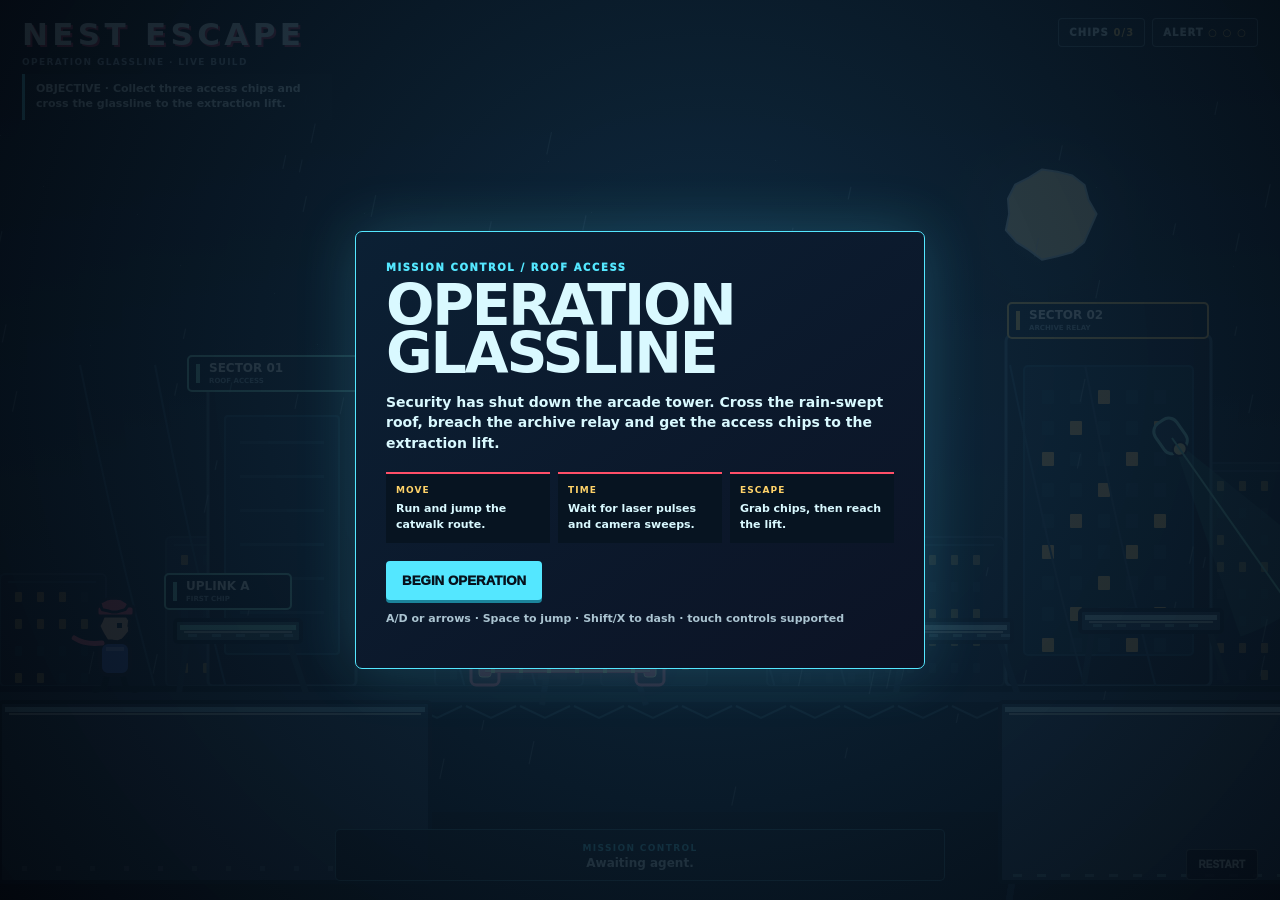
<file: index.html>
<!doctype html><html lang="en"><head><meta charset="utf-8"><meta name="viewport" content="width=device-width,initial-scale=1,viewport-fit=cover"><title>NEST ESCAPE — Operation Glassline</title><style>:root{--ice:#d9f9ff;--cyan:#54e7ff;--gold:#ffd369;--danger:#ff4f68;--night:#050b14}*{box-sizing:border-box}body{margin:0;overflow:hidden;background:var(--night);color:var(--ice);font-family:Inter,ui-rounded,system-ui,sans-serif}canvas{display:block;width:100vw;height:100vh;touch-action:none}#hud{position:fixed;inset:0;pointer-events:none}.brand{position:absolute;left:22px;top:19px}.brand strong{display:block;font-size:clamp(18px,2.5vw,31px);letter-spacing:.14em;line-height:1;text-shadow:2px 2px #b72d55}.brand span{font:800 9px/2.1 system-ui;letter-spacing:.15em;color:#94b7c9}.status{position:absolute;right:22px;top:18px;display:flex;gap:7px}.chip{border:1px solid #9ed8eb77;border-radius:4px;background:#06121ce8;padding:8px 10px;font-size:10px;font-weight:950;letter-spacing:.11em}.chip b{color:var(--gold)}#objective{position:absolute;left:22px;top:74px;width:310px;padding:8px 11px;border-left:3px solid var(--cyan);background:#06121ce8;font-size:11px;font-weight:800;line-height:1.35}#radio{position:absolute;bottom:19px;left:50%;transform:translateX(-50%);width:min(610px,88vw);min-height:45px;padding:9px 15px;border:1px solid #66dff77a;border-radius:5px;background:#06121cf0;text-align:center;font-size:12px;font-weight:800;line-height:1.35}.who{color:var(--cyan);font-size:9px;letter-spacing:.15em}#restart{pointer-events:auto;position:absolute;right:22px;bottom:20px;padding:9px 12px;border:1px solid #a6d6e477;border-radius:4px;background:#06121ce8;color:var(--ice);font-size:10px;font-weight:950;cursor:pointer}.overlay{position:fixed;z-index:5;inset:0;display:grid;place-items:center;padding:20px;background:radial-gradient(circle at 55% 40%,#123149d9,#03070dec)}.card{width:min(570px,94vw);padding:30px;border:1px solid var(--cyan);border-radius:7px;background:linear-gradient(145deg,#0b2034,#0c1325);box-shadow:0 0 60px #54e7ff30}.tag{font-size:10px;font-weight:950;letter-spacing:.16em;color:var(--cyan)}h1{margin:8px 0 13px;font-size:clamp(34px,6vw,57px);line-height:.85;letter-spacing:-.04em}p{font-size:14px;font-weight:650;line-height:1.48}.plan{display:flex;gap:8px;margin:18px 0}.plan div{flex:1;border-top:2px solid #ff4f68;background:#071421;padding:10px;font-size:11px;font-weight:750;line-height:1.45}.plan b{display:block;margin-bottom:4px;color:var(--gold);font-size:9px;letter-spacing:.12em}.card button{border:0;border-radius:4px;padding:12px 16px;background:var(--cyan);color:#06111c;font-weight:1000;cursor:pointer;box-shadow:0 3px #1b849b}.fine{font-size:11px;color:#abc4d1}.hidden{display:none}.controls{position:absolute;left:15px;right:15px;bottom:13px;display:none;justify-content:space-between;pointer-events:none}.cluster{display:flex;gap:7px}.control{width:58px;height:58px;pointer-events:auto;border:1px solid #9ac8d87a;border-radius:8px;background:#06121ce8;color:#fff;font-weight:1000;font-size:16px;touch-action:none}.action{background:#103d54;border-color:#55e7ff}@media(max-width:680px),(hover:none){.brand{top:14px;left:15px}.brand strong{font-size:18px}.status{top:13px;right:10px}.chip{padding:6px;font-size:9px}#objective,#restart{display:none}#radio{bottom:82px;font-size:11px}.controls{display:flex}.card{padding:25px 20px}.plan{flex-direction:column}.fine{display:none}}</style></head><body><canvas id="game"></canvas><div id="hud"><div class="brand"><strong>NEST ESCAPE</strong><span>OPERATION GLASSLINE · LIVE BUILD</span></div><div class="status"><span class="chip">CHIPS <b id="count">0/3</b></span><span class="chip">ALERT <b id="alert">○ ○ ○</b></span></div><div id="objective">OBJECTIVE · Collect three access chips and cross the glassline to the extraction lift.</div><div id="radio"><span class="who">MISSION CONTROL</span><br><span id="message">Awaiting agent.</span></div><button id="restart">RESTART</button><div class="controls"><div class="cluster"><button class="control" data-dir="left">◀</button><button class="control" data-dir="right">▶</button></div><div class="cluster"><button class="control action" id="jump">JUMP</button><button class="control action" id="dash">DASH</button></div></div></div><section id="intro" class="overlay"><div class="card"><div class="tag">MISSION CONTROL / ROOF ACCESS</div><h1>OPERATION<br>GLASSLINE</h1><p>Security has shut down the arcade tower. Cross the rain-swept roof, breach the archive relay and get the access chips to the extraction lift.</p><div class="plan"><div><b>MOVE</b>Run and jump the catwalk route.</div><div><b>TIME</b>Wait for laser pulses and camera sweeps.</div><div><b>ESCAPE</b>Grab chips, then reach the lift.</div></div><button id="start">BEGIN OPERATION</button><p class="fine">A/D or arrows · Space to jump · Shift/X to dash · touch controls supported</p></div></section><section id="finish" class="overlay hidden"><div class="card"><div class="tag">MISSION CONTROL / ENCRYPTED</div><h1>ROUTE<br>CLEARED</h1><p id="summary"></p><button id="again">RUN IT AGAIN</button></div></section><script src="glassline-action-a.js?v=action-1"></script><script src="glassline-action-b.js?v=action-1"></script><script src="glassline-readability-pass.js?v=readability-1"></script></body></html>
</file>
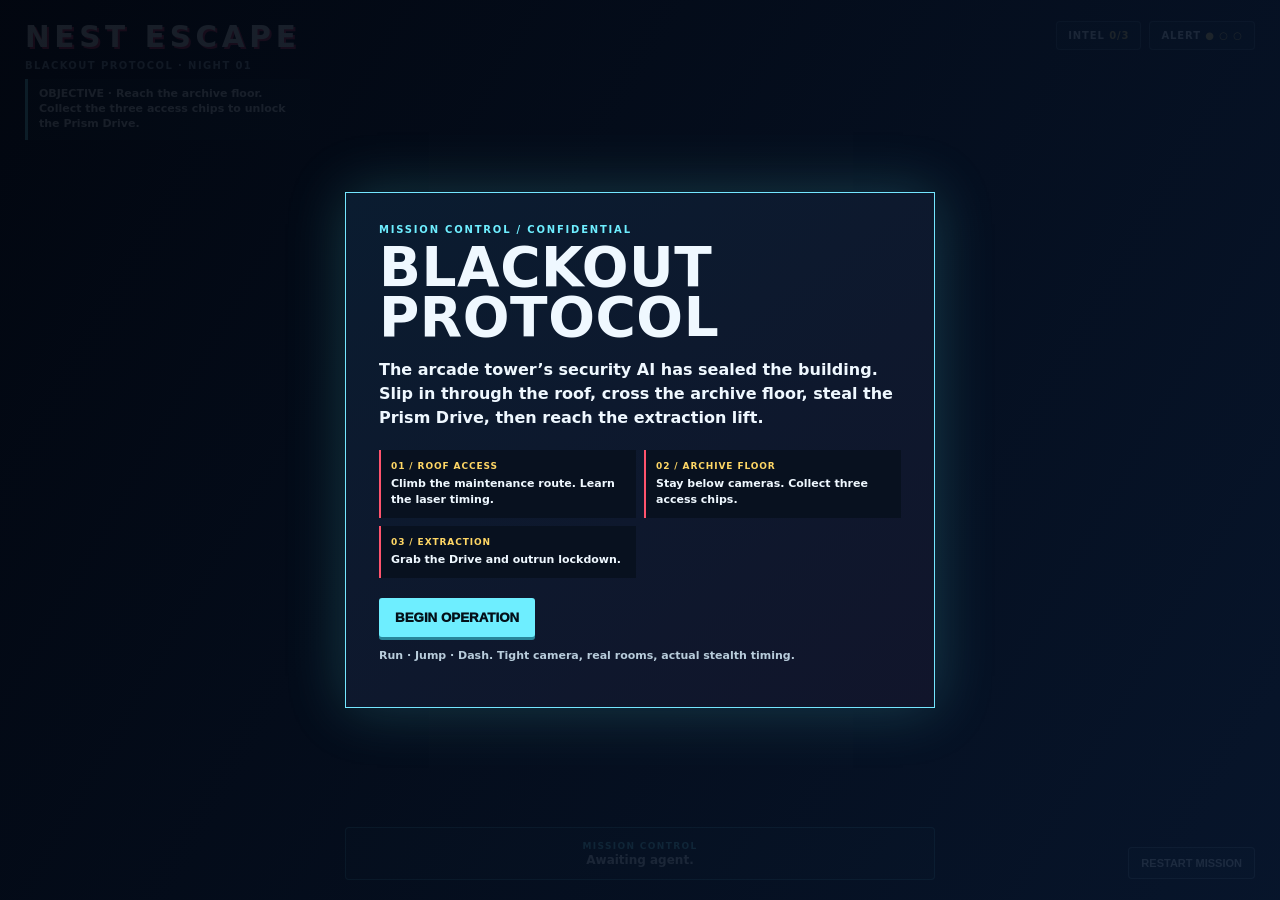
<file: blackout-a.html>
<!doctype html><html lang="en"><head><meta charset="utf-8"><meta name="viewport" content="width=device-width,initial-scale=1,viewport-fit=cover"><title>NEST ESCAPE — Blackout Protocol</title><style>
:root{--cyan:#6eeeff;--red:#ff536d;--gold:#ffd765;--ink:#07111e}*{box-sizing:border-box}body{margin:0;overflow:hidden;background:#050a12;color:#eff8ff;font-family:Inter,ui-rounded,system-ui,sans-serif}canvas{display:block;width:100vw;height:100vh;touch-action:none}#hud{position:fixed;inset:0;pointer-events:none}.brand{position:absolute;top:20px;left:25px}.brand b{display:block;font-size:clamp(19px,2.3vw,31px);letter-spacing:.16em;text-shadow:2px 2px #dd2f61}.brand span{font:800 10px/1.7 system-ui;letter-spacing:.14em;color:#9db5cb}.top{position:absolute;top:21px;right:25px;display:flex;gap:8px}.pill{border:1px solid #87a6be66;border-radius:4px;background:#07111ed9;padding:8px 11px;font-size:10px;font-weight:900;letter-spacing:.09em}.pill b{color:var(--gold)}#objective{position:absolute;left:25px;top:79px;max-width:285px;border-left:3px solid var(--cyan);background:#07111ed9;padding:8px 11px;font-size:11px;font-weight:800;line-height:1.35}#comms{position:absolute;bottom:20px;left:50%;transform:translateX(-50%);width:min(590px,86vw);padding:10px 15px;border:1px solid #68e9ff82;border-radius:4px;background:#07111ef2;text-align:center;font-size:12px;font-weight:750;line-height:1.3}.speaker{font-size:9px;letter-spacing:.15em;color:var(--cyan)}#restart{position:absolute;right:25px;bottom:21px;pointer-events:auto;border:1px solid #99b7ca88;border-radius:4px;background:#07111ed9;color:#eff8ff;padding:9px 12px;font-weight:900;font-size:11px;cursor:pointer}.overlay{position:fixed;z-index:5;inset:0;display:grid;place-items:center;padding:20px;background:linear-gradient(120deg,#020710e8,#08172ee8)}.card{width:min(590px,94vw);border:1px solid #74e6ff;padding:31px 33px;background:linear-gradient(145deg,#0a1c30,#11152b);box-shadow:0 0 55px #57dfe338}.tag{font-size:10px;font-weight:900;letter-spacing:.18em;color:var(--cyan)}h1{margin:8px 0 13px;font-size:clamp(33px,6vw,55px);line-height:.9;letter-spacing:.01em}p{line-height:1.5;font-weight:650}.brief{display:grid;grid-template-columns:1fr 1fr;gap:8px;margin:20px 0}.brief div{border-left:2px solid #ff536d;background:#08111f;padding:10px;font-size:11px;font-weight:800;line-height:1.45}.brief b{display:block;color:#ffd765;font-size:9px;letter-spacing:.1em;margin-bottom:3px}.card button{border:0;border-radius:3px;padding:12px 16px;background:var(--cyan);color:#041019;font-weight:1000;cursor:pointer;box-shadow:0 3px #28869a}.small{font-size:11px;color:#b8ccdb}.hidden{display:none}.controls{position:absolute;bottom:15px;left:15px;right:15px;display:none;justify-content:space-between;pointer-events:none}.cluster{display:flex;gap:7px}.control{pointer-events:auto;width:57px;height:57px;border:1px solid #8eb5c888;border-radius:6px;background:#07111ee8;color:#fff;font-weight:1000;touch-action:none}.jump{background:#155165;border-color:#6eeeff}@media(max-width:680px),(hover:none){.brand{top:15px;left:15px}.brand b{font-size:19px}.top{top:14px;right:12px}.pill{padding:6px;font-size:9px}#objective{display:none}#restart{display:none}#comms{bottom:84px;font-size:11px}.controls{display:flex}.card{padding:25px 21px}.brief{grid-template-columns:1fr}.small{display:none}} 
</style></head><body><canvas id="c"></canvas><div id="hud"><div class="brand"><b>NEST ESCAPE</b><span>BLACKOUT PROTOCOL · NIGHT 01</span></div><div class="top"><span class="pill">INTEL <b id="intel">0/3</b></span><span class="pill">ALERT <b id="alert">● ○ ○</b></span></div><div id="objective">OBJECTIVE · Reach the archive floor. Collect the three access chips to unlock the Prism Drive.</div><div id="comms"><span class="speaker">MISSION CONTROL</span><br><span id="msg">Awaiting agent.</span></div><button id="restart">RESTART MISSION</button><div class="controls"><div class="cluster"><button class="control" data-key="left">◀</button><button class="control" data-key="right">▶</button></div><div class="cluster"><button class="control jump" id="jump">JUMP</button><button class="control jump" id="dash">DASH</button></div></div></div><div class="overlay" id="intro"><section class="card"><div class="tag">MISSION CONTROL / CONFIDENTIAL</div><h1>BLACKOUT<br>PROTOCOL</h1><p>The arcade tower’s security AI has sealed the building. Slip in through the roof, cross the archive floor, steal the <b>Prism Drive</b>, then reach the extraction lift.</p><div class="brief"><div><b>01 / ROOF ACCESS</b>Climb the maintenance route. Learn the laser timing.</div><div><b>02 / ARCHIVE FLOOR</b>Stay below cameras. Collect three access chips.</div><div><b>03 / EXTRACTION</b>Grab the Drive and outrun lockdown.</div></div><button id="start">BEGIN OPERATION</button><p class="small">Run · Jump · Dash. Tight camera, real rooms, actual stealth timing.</p></section></div><div class="overlay hidden" id="finish"><section class="card"><div class="tag">MISSION CONTROL / SECURE LINE</div><h1>DRIVE<br>SECURED</h1><p id="score"></p><button id="again">RUN AGAIN</button></section></div><script>
'use strict';
const c=document.querySelector('#c'),x=c.getContext('2d');const intro=document.querySelector('#intro'),finish=document.querySelector('#finish'),msg=document.querySelector('#msg'),intelUI=document.querySelector('#intel'),alertUI=document.querySelector('#alert'),objective=document.querySelector('#objective'),score=document.querySelector('#score');
const VW=1280,VH=720,G=628;let scale=1,ox=0,oy=0,last=0;const K=new Set();let game={on:false,t0:0,cam:0,intel:0,alert:0,shake:0,room:-1,checkpoint:0,fade:0};let p={x:90,y:550,w:28,h:48,vx:0,vy:0,face:1,ground:false,coy:0,buf:0,dash:0,cd:0,walk:0};
const plats=[ // roof
[0,628,520,120,'ground'],[180,542,132,20,'duct'],[370,455,120,20,'duct'],[540,535,108,20,'cat'],[675,440,120,20,'cat'],[825,510,145,20,'cat'], // archive
[970,628,760,120,'ground'],[1075,532,150,20,'cat'],[1315,430,118,20,'cat'],[1515,506,123,20,'lift'],[1690,400,142,20,'cat'], // extraction
[1720,628,1280,120,'ground'],[1850,520,135,20,'cat'],[2070,435,130,20,'cat'],[2270,510,120,20,'lift'],[2460,405,142,20,'cat'],[2675,510,155,20,'cat']].map((a,i)=>({x:a[0],y:a[1],w:a[2],h:a[3],kind:a[4],id:i,bx:a[0],by:a[1]}));
const chips=[{x:414,y:410,on:true},{x:1362,y:382,on:true},{x:2120,y:387,on:true}];const lasers=[{x1:500,y1:610,x2:660,y2:610,period:2.5,phase:0},{x1:1452,y1:375,x2:1452,y2:610,period:2.8,phase:1.3},{x1:2380,y1:480,x2:2540,y2:480,period:2.15,phase:.7}];const cams=[{x:1180,y:360,base:0,span:.9,phase:0,range:220},{x:1900,y:360,base:Math.PI,span:.8,phase:1.3,range:210},{x:2700,y:365,base:0,span:1,phase:2.1,range:210}];const doors=[{x:920,y:437,w:35,h:191,room:1},{x:1730,y:437,w:35,h:191,room:2}];const drive={x:2724,y:463,on:false};
function resize(){let r=Math.min(devicePixelRatio,1.5);c.width=innerWidth*r;c.height=innerHeight*r;scale=Math.min(c.width/VW,c.height/VH);ox=(c.width-VW*scale)/2;oy=(c.height-VH*scale)/2}addEventListener('resize',resize);resize();
function say(s){msg.textContent=s}function rect(a,b){return a.x<b.x+b.w&&a.x+a.w>b.x&&a.y<b.y+b.h&&a.y+a.h>b.y}function active(l,t){return ((t/1000+l.phase)%l.period)<l.period*.7}function camAngle(q,t){return q.base+Math.sin(t/1000*1.55+q.phase)*q.span}function reset(all=false){if(all){chips.forEach(q=>q.on=true);drive.on=false;game.intel=0;game.alert=0;game.checkpoint=0}let spot=game.checkpoint?game.checkpoint===1?{x:1015,y:570}:{x:1775,y:570}:{x:90,y:550};Object.assign(p,{...p,...spot,vx:0,vy:0,ground:false,coy:0,buf:0,dash:0,cd:0});game.on=true;game.t0=performance.now();say('Roof access is clear. Keep it quiet.');hud()}
function hud(){intelUI.textContent=game.intel+'/3';alertUI.textContent='●'.repeat(game.alert)+' ○'.repeat(3-game.alert)}function jump(){p.buf=.14}function dash(){if(game.on&&p.cd<=0){p.dash=.16;p.cd=.65;p.vx=p.face*710;p.vy*=.25;say('Dash burn. Cameras don’t track a blur as well.')}}function fail(reason){if(!game.on||game.fade)return;game.alert=Math.min(3,game.alert+1);game.shake=.34;game.fade=.45;say(reason+' Rewinding to the last safe room.');hud();setTimeout(()=>{game.fade=0;reset(false)},460)}function chip(q){q.on=false;game.intel++;game.shake=.08;hud();say(game.intel<3?'Access chip secured. Keep moving.':'All access chips acquired. The Prism Drive case is open.');if(game.intel===3){drive.on=true;objective.innerHTML='OBJECTIVE · Take the <b>Prism Drive</b>, then reach the extraction lift.'}}
</file>
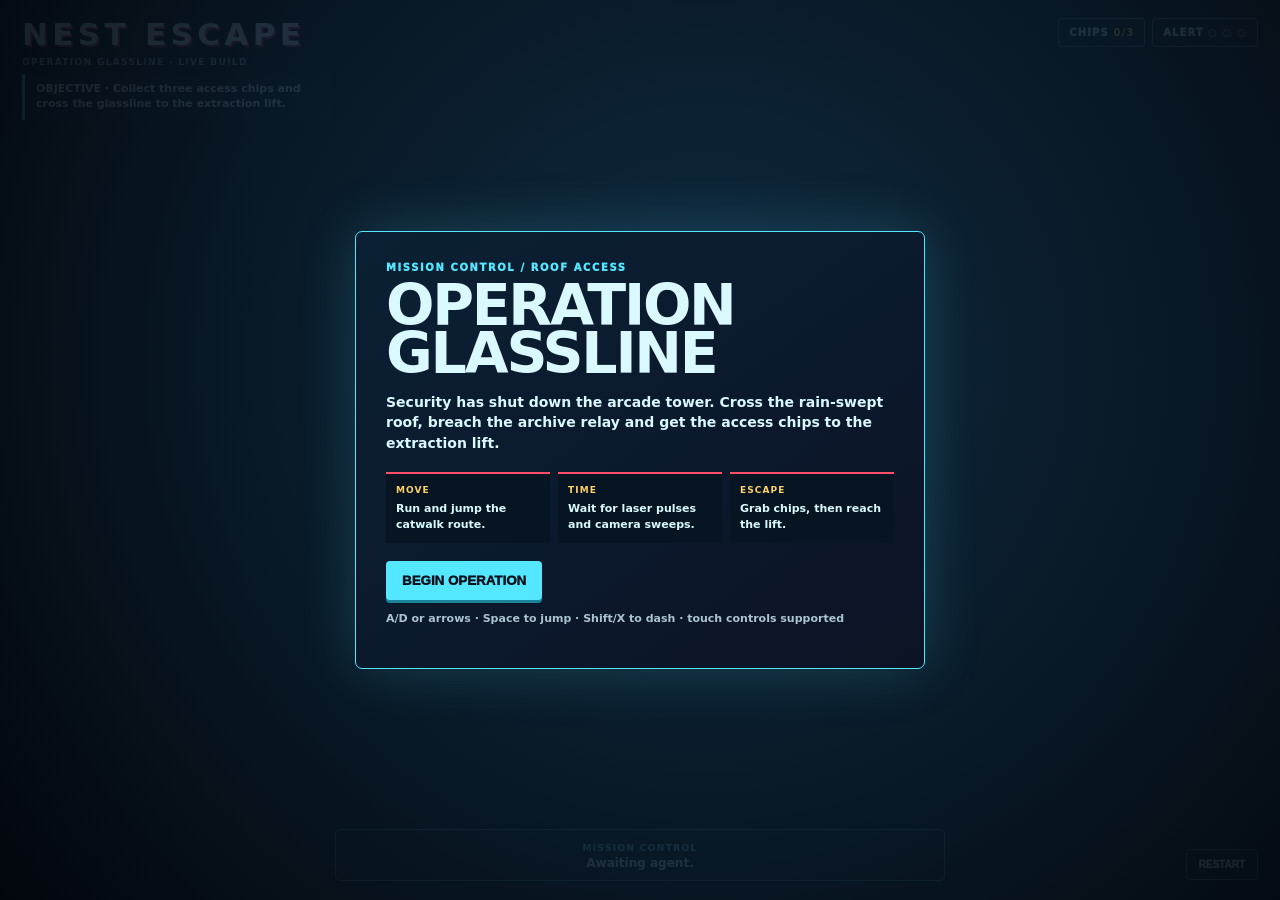
<file: glassline-a.html>
<!doctype html><html lang="en"><head><meta charset="utf-8"><meta name="viewport" content="width=device-width,initial-scale=1,viewport-fit=cover"><title>NEST ESCAPE — Operation Glassline</title><style>
:root{--ice:#d9f9ff;--cyan:#54e7ff;--gold:#ffd369;--danger:#ff4f68;--night:#050b14}*{box-sizing:border-box}body{margin:0;overflow:hidden;background:var(--night);color:var(--ice);font-family:Inter,ui-rounded,system-ui,sans-serif}canvas{display:block;width:100vw;height:100vh;touch-action:none}#hud{position:fixed;inset:0;pointer-events:none}.brand{position:absolute;left:22px;top:19px}.brand strong{display:block;font-size:clamp(18px,2.5vw,31px);letter-spacing:.14em;line-height:1;text-shadow:2px 2px #b72d55}.brand span{font:800 9px/2.1 system-ui;letter-spacing:.15em;color:#94b7c9}.status{position:absolute;right:22px;top:18px;display:flex;gap:7px}.chip{border:1px solid #9ed8eb77;border-radius:4px;background:#06121ce8;padding:8px 10px;font-size:10px;font-weight:950;letter-spacing:.11em}.chip b{color:var(--gold)}#objective{position:absolute;left:22px;top:74px;width:310px;padding:8px 11px;border-left:3px solid var(--cyan);background:#06121ce8;font-size:11px;font-weight:800;line-height:1.35}#radio{position:absolute;bottom:19px;left:50%;transform:translateX(-50%);width:min(610px,88vw);min-height:45px;padding:9px 15px;border:1px solid #66dff77a;border-radius:5px;background:#06121cf0;text-align:center;font-size:12px;font-weight:800;line-height:1.35}.who{color:var(--cyan);font-size:9px;letter-spacing:.15em}#restart{pointer-events:auto;position:absolute;right:22px;bottom:20px;padding:9px 12px;border:1px solid #a6d6e477;border-radius:4px;background:#06121ce8;color:var(--ice);font-size:10px;font-weight:950;cursor:pointer}.overlay{position:fixed;z-index:5;inset:0;display:grid;place-items:center;padding:20px;background:radial-gradient(circle at 55% 40%,#123149d9,#03070dec)}.card{width:min(570px,94vw);padding:30px;border:1px solid var(--cyan);border-radius:7px;background:linear-gradient(145deg,#0b2034,#0c1325);box-shadow:0 0 60px #54e7ff30}.tag{font-size:10px;font-weight:950;letter-spacing:.16em;color:var(--cyan)}h1{margin:8px 0 13px;font-size:clamp(34px,6vw,57px);line-height:.85;letter-spacing:-.04em}p{font-size:14px;font-weight:650;line-height:1.48}.plan{display:flex;gap:8px;margin:18px 0}.plan div{flex:1;border-top:2px solid #ff4f68;background:#071421;padding:10px;font-size:11px;font-weight:750;line-height:1.45}.plan b{display:block;margin-bottom:4px;color:var(--gold);font-size:9px;letter-spacing:.12em}.card button{border:0;border-radius:4px;padding:12px 16px;background:var(--cyan);color:#06111c;font-weight:1000;cursor:pointer;box-shadow:0 3px #1b849b}.fine{font-size:11px;color:#abc4d1}.hidden{display:none}.controls{position:absolute;left:15px;right:15px;bottom:13px;display:none;justify-content:space-between;pointer-events:none}.cluster{display:flex;gap:7px}.control{width:58px;height:58px;pointer-events:auto;border:1px solid #9ac8d87a;border-radius:8px;background:#06121ce8;color:#fff;font-weight:1000;font-size:16px;touch-action:none}.action{background:#103d54;border-color:#55e7ff}@media(max-width:680px),(hover:none){.brand{top:14px;left:15px}.brand strong{font-size:18px}.status{top:13px;right:10px}.chip{padding:6px;font-size:9px}#objective,#restart{display:none}#radio{bottom:82px;font-size:11px}.controls{display:flex}.card{padding:25px 20px}.plan{flex-direction:column}.fine{display:none}}
</style></head><body><canvas id="game"></canvas><div id="hud"><div class="brand"><strong>NEST ESCAPE</strong><span>OPERATION GLASSLINE · LIVE BUILD</span></div><div class="status"><span class="chip">CHIPS <b id="count">0/3</b></span><span class="chip">ALERT <b id="alert">○ ○ ○</b></span></div><div id="objective">OBJECTIVE · Collect three access chips and cross the glassline to the extraction lift.</div><div id="radio"><span class="who">MISSION CONTROL</span><br><span id="message">Awaiting agent.</span></div><button id="restart">RESTART</button><div class="controls"><div class="cluster"><button class="control" data-dir="left">◀</button><button class="control" data-dir="right">▶</button></div><div class="cluster"><button class="control action" id="jump">JUMP</button><button class="control action" id="dash">DASH</button></div></div></div><section id="intro" class="overlay"><div class="card"><div class="tag">MISSION CONTROL / ROOF ACCESS</div><h1>OPERATION<br>GLASSLINE</h1><p>Security has shut down the arcade tower. Cross the rain-swept roof, breach the archive relay and get the access chips to the extraction lift.</p><div class="plan"><div><b>MOVE</b>Run and jump the catwalk route.</div><div><b>TIME</b>Wait for laser pulses and camera sweeps.</div><div><b>ESCAPE</b>Grab chips, then reach the lift.</div></div><button id="start">BEGIN OPERATION</button><p class="fine">A/D or arrows · Space to jump · Shift/X to dash · touch controls supported</p></div></section><section id="finish" class="overlay hidden"><div class="card"><div class="tag">MISSION CONTROL / ENCRYPTED</div><h1>ROUTE<br>CLEARED</h1><p id="summary"></p><button id="again">RUN IT AGAIN</button></div></section><script>
'use strict';
const cv=document.querySelector('#game'),g=cv.getContext('2d');const count=document.querySelector('#count'),alertUI=document.querySelector('#alert'),message=document.querySelector('#message'),objective=document.querySelector('#objective'),intro=document.querySelector('#intro'),finish=document.querySelector('#finish'),summary=document.querySelector('#summary');
const W=1280,H=720,GROUND=612;let S=1,OX=0,OY=0,last=0;const K=new Set(),particles=[],rain=[];for(let n=0;n<180;n++)rain.push({x:Math.random()*3200,y:Math.random()*H,z:7+Math.random()*13,a:.16+Math.random()*.45});
let st={live:false,cam:0,chips:0,alert:0,checkpoint:0,shake:0,flash:0,start:0,lastMsg:'',done:false};let p={x:100,y:552,w:30,h:48,vx:0,vy:0,face:1,ground:false,coy:0,buf:0,dash:0,cd:0,run:0,land:0};
const base=[ [0,612,430,180,'roof'],[175,530,126,22,'duct'],[361,451,125,22,'duct'],[538,542,103,22,'walk'],[705,461,131,22,'walk'],[892,530,120,22,'walk'], [1000,612,940,180,'archive'],[1080,520,142,22,'walk'],[1304,432,120,22,'walk'],[1518,512,110,22,'lift'],[1710,421,150,22,'walk'], [1940,612,1160,180,'roof'],[2030,522,145,22,'walk'],[2248,438,133,22,'walk'],[2460,510,112,22,'lift'],[2670,419,145,22,'walk'],[2885,522,135,22,'walk']];const platforms=base.map((q,id)=>({x:q[0],y:q[1],w:q[2],h:q[3],kind:q[4],id,bx:q[0],by:q[1]}));
const collectibles=[{x:405,y:404,got:false},{x:1355,y:382,got:false},{x:2306,y:386,got:false}];const lasers=[{a:[485,581],b:[650,581],period:2.6,phase:0},{a:[1454,382],b:[1454,604],period:2.45,phase:.8},{a:[2368,480],b:[2555,480],period:2.15,phase:1.45}];const cameras=[{x:1172,y:348,base:.35,range:210,phase:0},{x:1880,y:356,base:2.72,range:195,phase:1.3},{x:2740,y:355,base:.15,range:210,phase:2.5}];const checkpoints=[{x:1030,room:1,label:'ARCHIVE RELAY'},{x:1980,room:2,label:'LOCKDOWN ROOF'}];const extraction={x:2980,y:544,open:false};
function size(){let r=Math.min(devicePixelRatio,1.5);cv.width=innerWidth*r;cv.height=innerHeight*r;S=Math.min(cv.width/W,cv.height/H);OX=(cv.width-W*S)/2;OY=(cv.height-H*S)/2}addEventListener('resize',size);size();function cl(v,a,b){return Math.max(a,Math.min(b,v))}function say(t){message.textContent=t;st.lastMsg=t}function hud(){count.textContent=st.chips+'/3';alertUI.textContent='● '.repeat(st.alert)+'○ '.repeat(3-st.alert)}function box(a,b){return a.x<b.x+b.w&&a.x+a.w>b.x&&a.y<b.y+b.h&&a.y+a.h>b.y}function on(l,t){return ((t/1000+l.phase)%l.period)<l.period*.67}function camA(q,t){return q.base+Math.sin(t/1000*1.45+q.phase)*.76}
function sparks(x,y,n=12,col='#54e7ff'){for(let i=0;i<n;i++){let a=Math.random()*6.28,v=45+Math.random()*155;particles.push({x,y,vx:Math.cos(a)*v,vy:Math.sin(a)*v-60,life:.45+Math.random()*.35,max:.8,c:col,s:1+Math.random()*3})}}function reset(full=true){if(full){st.chips=0;st.alert=0;st.checkpoint=0;st.done=false;collectibles.forEach(q=>q.got=false);extraction.open=false}let q=st.checkpoint===0?{x:100,y:552}:st.checkpoint===1?{x:1045,y:552}:{x:1995,y:552};Object.assign(p,{...p,...q,vx:0,vy:0,ground:false,coy:0,buf:0,dash:0,cd:0,run:0});st.live=true;st.start=performance.now();say(st.checkpoint?'Checkpoint restored. Keep it clean.':'Roof access is clear. Move when the camera turns away.');objective.innerHTML=extraction.open?'OBJECTIVE · Get to the <b>extraction lift</b>.':'OBJECTIVE · Collect three access chips and cross the glassline to the extraction lift.';hud()}function jump(){p.buf=.15}function dash(){if(st.live&&p.cd<=0){p.dash=.18;p.cd=.68;p.vx=p.face*790;p.vy*=.25;sparks(p.x+p.w/2,p.y+30,9,'#a5f6ff');say('Dash burst. Keep momentum.')}}function fail(why){if(!st.live||st.flash)return;st.alert=Math.min(3,st.alert+1);st.flash=.33;st.shake=.35;sparks(p.x+p.w/2,p.y+25,25,'#ff4f68');say(why+' Rewinding to the last safe zone.');hud();setTimeout(()=>reset(false),470)}function grab(q){q.got=true;st.chips++;st.shake=.1;sparks(q.x,q.y,22,'#ffd369');if(st.chips===3){extraction.open=true;objective.innerHTML='OBJECTIVE · Get to the <b>extraction lift</b>.';say('All chips acquired. Extraction lift has opened.')}else say('Access chip secured. Two more signals ahead.');hud()}
</file>
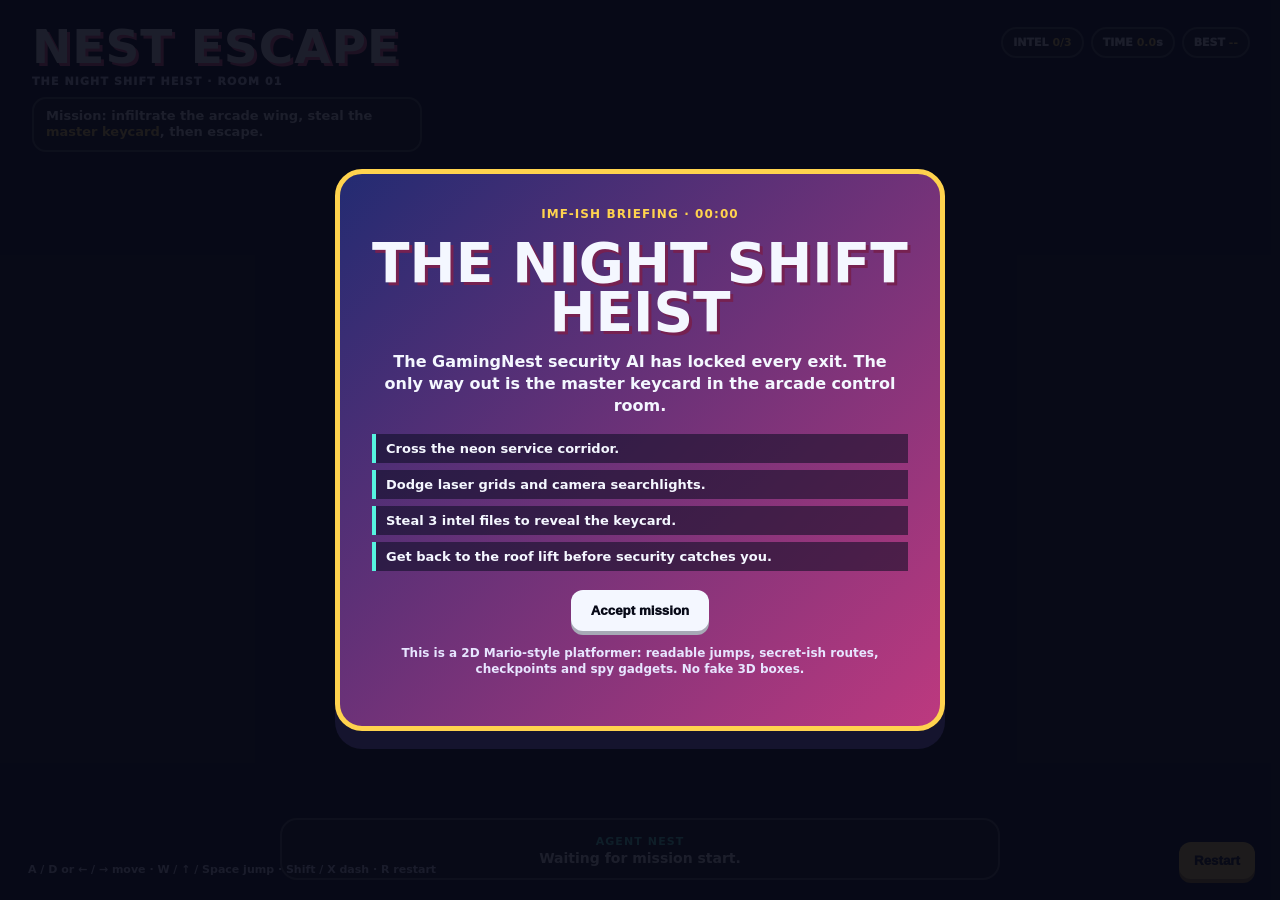
<file: mission-part1.html>
<!doctype html><html lang="en"><head><meta charset="utf-8"><meta name="viewport" content="width=device-width,initial-scale=1,viewport-fit=cover"><meta name="theme-color" content="#070a18"><title>NEST ESCAPE — The Night Shift Heist</title><style>
:root{--ink:#080a18;--paper:#f4f7ff;--cyan:#55f3e0;--pink:#ff5b9a;--gold:#ffd34e;--red:#ff5c70}*{box-sizing:border-box}body{margin:0;overflow:hidden;background:#070a18;color:var(--paper);font-family:ui-rounded,"Trebuchet MS",system-ui,sans-serif}canvas{display:block;width:100vw;height:100vh;touch-action:none;image-rendering:auto}#hud{position:fixed;inset:0;pointer-events:none}header{position:absolute;left:clamp(15px,3vw,32px);top:clamp(16px,3vw,28px)}h1{margin:0;font-size:clamp(25px,4vw,47px);line-height:.8;letter-spacing:1px;text-shadow:3px 3px var(--pink)}.sub{margin:9px 0;font-size:11px;font-weight:1000;letter-spacing:1.1px;color:#d9dcff}.goal{margin:0;max-width:390px;padding:9px 12px;border:2px solid #ffffff47;border-radius:14px;background:#080a18dd;font-size:13px;font-weight:900;line-height:1.28}.goal b{color:var(--gold)}#stats{position:absolute;top:27px;right:clamp(12px,3vw,30px);display:flex;gap:7px;font-size:11px;font-weight:1000}.pill{padding:7px 10px;border:2px solid #ffffff46;border-radius:999px;background:#080a18d9;white-space:nowrap}.pill b{color:var(--gold)}#radio{position:absolute;left:50%;bottom:20px;transform:translateX(-50%);width:min(720px,90vw);min-height:49px;margin:0;padding:11px 17px;border:2px solid #ffffff4c;border-radius:17px;background:#080a18e9;text-align:center;font-size:14px;font-weight:900;line-height:1.3}.who{color:var(--cyan);font-size:11px;letter-spacing:1.1px}.danger{border-color:var(--red)!important;color:#ffe5e9}.good{border-color:var(--cyan)!important;color:#defffa}.restart{position:absolute;right:25px;bottom:21px;pointer-events:auto;border:0;border-radius:12px;padding:11px 15px;background:var(--gold);color:var(--ink);font-weight:1000;cursor:pointer;box-shadow:0 4px #ac8025}.restart:active,.control:active,.card button:active{transform:translateY(3px);box-shadow:none}.keys{position:absolute;bottom:24px;left:28px;margin:0;font-size:11px;font-weight:900;color:#dadcff}.controls{display:none;position:absolute;inset:auto 14px 14px;justify-content:space-between;pointer-events:none}.group{display:flex;gap:7px;pointer-events:auto}.control{pointer-events:auto;width:55px;height:55px;border:2px solid #ffffff75;border-radius:16px;background:#11142ce9;color:white;font-weight:1000;font-size:21px;box-shadow:0 5px #050610;touch-action:none}.action{width:72px;background:#5945d2;font-size:12px}.overlay{position:fixed;z-index:4;inset:0;display:grid;place-items:center;padding:22px;background:#080a18e9;text-align:center}.hidden{display:none}.card{width:min(610px,95vw);padding:32px;border:5px solid var(--gold);border-radius:27px;background:linear-gradient(135deg,#232b72,#bd397f);box-shadow:0 18px #15142e}.card h2{margin:0 0 13px;font-size:clamp(33px,7vw,55px);line-height:.9;text-shadow:3px 3px #762151}.kicker{margin:0 0 12px;color:var(--gold);font-size:12px;font-weight:1000;letter-spacing:1.1px}.card p{margin:0 0 16px;font-weight:850;line-height:1.4}.beats{padding:0;margin:0 0 19px;list-style:none;text-align:left}.beats li{margin:7px 0;padding:7px 10px;border-left:4px solid var(--cyan);background:#0b0d2290;font-size:13px;font-weight:850}.card button{border:0;border-radius:12px;padding:13px 20px;background:var(--paper);color:var(--ink);font-weight:1000;cursor:pointer;box-shadow:0 4px #a7a9b6}.small{margin-top:14px!important;font-size:12px!important;color:#e7e5ff}@media(max-width:680px),(hover:none){.goal,.keys{display:none}header{top:18px;left:16px}#stats{top:80px;right:9px;gap:4px;font-size:10px}.pill{padding:6px 7px}.restart{top:16px;right:15px;bottom:auto}.controls{display:flex}#radio{bottom:79px;font-size:13px;min-height:43px}.card{padding:27px 21px}}@media(prefers-reduced-motion:reduce){*{animation:none!important;transition:none!important}}
</style></head><body><canvas id="game" aria-label="The Night Shift Heist 2D platform game"></canvas><div id="hud"><header><h1>NEST ESCAPE</h1><p class="sub">THE NIGHT SHIFT HEIST · ROOM 01</p><p class="goal" id="goal">Mission: infiltrate the arcade wing, steal the <b>master keycard</b>, then escape.</p></header><div id="stats"><span class="pill">INTEL <b id="intel">0/3</b></span><span class="pill">TIME <b id="time">0.0</b>s</span><span class="pill">BEST <b id="best">--</b></span></div><p id="radio" aria-live="polite"><span class="who">AGENT NEST</span><br>Waiting for mission start.</p><button class="restart" id="restart">Restart</button><p class="keys">A / D or ← / → move · W / ↑ / Space jump · Shift / X dash · R restart</p><div class="controls" aria-label="Touch controls"><div class="group"><button class="control" data-k="left">←</button><button class="control" data-k="right">→</button></div><div class="group"><button class="control action" id="jump">JUMP</button><button class="control action" id="dash">DASH</button></div></div></div><section class="overlay" id="brief" role="dialog" aria-modal="true"><div class="card"><p class="kicker">IMF-ISH BRIEFING · 00:00</p><h2>THE NIGHT SHIFT HEIST</h2><p>The GamingNest security AI has locked every exit. The only way out is the <b>master keycard</b> in the arcade control room.</p><ul class="beats"><li>Cross the neon service corridor.</li><li>Dodge laser grids and camera searchlights.</li><li>Steal 3 intel files to reveal the keycard.</li><li>Get back to the roof lift before security catches you.</li></ul><button id="start">Accept mission</button><p class="small">This is a 2D Mario-style platformer: readable jumps, secret-ish routes, checkpoints and spy gadgets. No fake 3D boxes.</p></div></section><section class="overlay hidden" id="done" role="dialog" aria-modal="true"><div class="card"><p class="kicker">MISSION COMPLETE</p><h2>YOU GOT THE CARD</h2><p id="result"></p><button id="again">Run it again</button><p class="small">Security will definitely write a strongly worded report.</p></div></section><script>
'use strict';
const cvs=document.querySelector('#game'),ctx=cvs.getContext('2d');const brief=document.querySelector('#brief'),done=document.querySelector('#done'),start=document.querySelector('#start'),again=document.querySelector('#again'),restart=document.querySelector('#restart'),radio=document.querySelector('#radio'),intelEl=document.querySelector('#intel'),timeEl=document.querySelector('#time'),bestEl=document.querySelector('#best'),goal=document.querySelector('#goal'),result=document.querySelector('#result');
const W=1600,H=900,FLOOR=726,BEST='nestMissionBest';let view={s:1,x:0,y:0};const keys=new Set();
const G={active:false,last:performance.now(),started:0,time:0,best:readBest(),intel:0,deaths:0,check:0,shake:0,flash:0,cam:0,keys};const P={x:82,y:654,w:38,h:62,vx:0,vy:0,face:1,ground:false,coyote:0,buffer:0,dash:0,dashCD:0,run:0,land:0,hit:0};
function readBest(){try{return +localStorage.getItem(BEST)||0}catch{return 0}}function saveBest(x){try{localStorage.setItem(BEST,x)}catch{}}function clamp(x,a,b){return Math.max(a,Math.min(b,x))}function say(who,msg,kind=''){radio.innerHTML=`<span class="who">${who}</span><br>${msg}`;radio.className=kind}function hud(){intelEl.textContent=G.intel+'/3';timeEl.textContent=G.time.toFixed(1);bestEl.textContent=G.best?G.best.toFixed(1)+'s':'--'}function resize(){const r=Math.min(devicePixelRatio,1.4);cvs.width=innerWidth*r;cvs.height=innerHeight*r;view.s=Math.min(cvs.width/W,cvs.height/H);view.x=(cvs.width-W*view.s)/2;view.y=(cvs.height-H*view.s)/2}addEventListener('resize',resize);resize();
const platforms=[
{x:0,y:726,w:350,h:174,tag:'street'},{x:418,y:646,w:150,h:30},{x:634,y:572,w:142,h:30},{x:838,y:501,w:160,h:30},{x:1060,y:590,w:136,h:30},{x:1247,y:726,w:353,h:174,tag:'vaultfloor'},
{x:1290,y:622,w:110,h:28},{x:1443,y:544,w:98,h:28},{x:1200,y:475,w:110,h:28},{x:1020,y:402,w:132,h:28},{x:830,y:465,w:118,h:28},{x:632,y:402,w:116,h:28},{x:430,y:468,w:125,h:28},{x:210,y:538,w:120,h:28},
{x:274,y:631,w:72,h:21,move:'a'},{x:732,y:660,w:80,h:21,move:'b'},{x:1112,y:500,w:80,h:21,move:'c'}];
const startPlatforms=platforms.map(p=>({...p}));const intel=[{x:704,y:520,taken:false,name:'LASER MAP'},{x:1306,y:430,taken:false,name:'CAMERA LOOP'},{x:688,y:350,taken:false,name:'VAULT CODE'}];const checkpoints=[{x:1082,y:542,set:false,index:1,text:'SERVICE CORRIDOR CHECKPOINT'},{x:1283,y:671,set:false,index:2,text:'CONTROL ROOM CHECKPOINT'}];const lasers=[{x:586,y:472,w:30,h:254,period:2.1,phase:0},{x:1002,y:447,w:26,h:143,period:1.6,phase:.5},{x:1198,y:406,w:25,h:320,period:2.35,phase:1.1}];const cameras=[{x:890,y:373,dir:1,range:180,period:3.4,phase:0},{x:1452,y:490,dir:-1,range:155,period:3,phase:1.2}];const keycard={x:1468,y:472,taken:false};
function rect(a,b){return a.x<b.x+b.w&&a.x+a.w>b.x&&a.y<b.y+b.h&&a.y+a.h>b.y}function prect(){return{x:P.x,y:P.y,w:P.w,h:P.h}}function reset(full=false){if(full){G.check=0;intel.forEach(i=>i.taken=false);checkpoints.forEach(c=>c.set=false);keycard.taken=false}const cp=G.check===0?{x:82,y:654}:G.check===1?{x:1080,y:528}:{x:1288,y:664};Object.assign(P,{x:cp.x,y:cp.y,vx:0,vy:0,face:1,ground:false,coyote:0,buffer:0,dash:0,dashCD:0,run:0,land:0,hit:0});Object.assign(G,{active:true,started:performance.now(),time:0,intel:intel.filter(i=>i.taken).length,deaths:0,shake:0,flash:0,last:performance.now()});keys.clear();done.classList.add('hidden');goal.innerHTML=keycard.taken?'Mission: <b>return to the roof lift</b> before security seals the building.':'Mission: infiltrate the arcade wing, steal the <b>master keycard</b>, then escape.';say('AGENT NEST','Mission live. Reach the control room. The first lasers are on a rhythm.','good');hud()}
</file>
